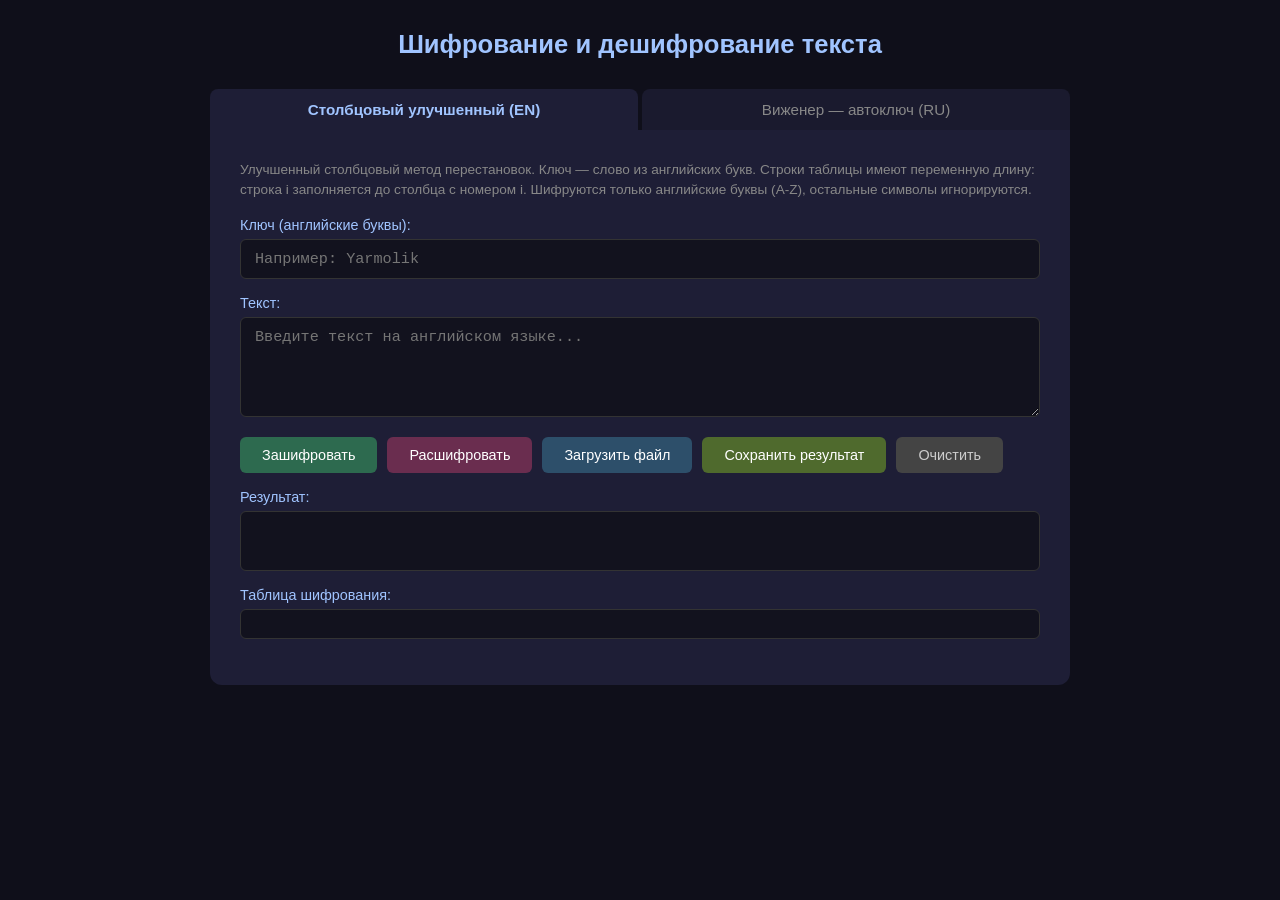
<file: lab1/index.html>
<!DOCTYPE html>
<html lang="ru">
<head>
    <meta charset="UTF-8">
    <meta name="viewport" content="width=device-width, initial-scale=1.0">
    <title>Лабораторная работа №2 — Шифрование</title>
    <style>
        * { margin: 0; padding: 0; box-sizing: border-box; }
        body {
            font-family: 'Segoe UI', Tahoma, Geneva, Verdana, sans-serif;
            background: #0f0f1a;
            color: #e0e0e0;
            min-height: 100vh;
        }
        .container {
            max-width: 900px;
            margin: 0 auto;
            padding: 30px 20px;
        }
        h1 {
            text-align: center;
            margin-bottom: 30px;
            font-size: 1.6em;
            color: #a0c4ff;
        }
        .tabs {
            display: flex;
            gap: 4px;
            margin-bottom: 0;
        }
        .tab-btn {
            flex: 1;
            padding: 12px 20px;
            border: none;
            background: #1a1a2e;
            color: #888;
            font-size: 0.95em;
            cursor: pointer;
            border-radius: 8px 8px 0 0;
            transition: all 0.2s;
        }
        .tab-btn.active {
            background: #1e1e36;
            color: #a0c4ff;
            font-weight: 600;
        }
        .tab-btn:hover { color: #ccc; }
        .tab-content {
            display: none;
            background: #1e1e36;
            padding: 30px;
            border-radius: 0 0 12px 12px;
        }
        .tab-content.active { display: block; }
        label {
            display: block;
            margin-bottom: 6px;
            font-weight: 500;
            color: #a0c4ff;
            font-size: 0.9em;
        }
        input[type="text"], textarea {
            width: 100%;
            padding: 10px 14px;
            border: 1px solid #333;
            border-radius: 6px;
            background: #12121e;
            color: #e0e0e0;
            font-size: 0.95em;
            font-family: 'Consolas', 'Courier New', monospace;
            margin-bottom: 16px;
            resize: vertical;
        }
        input[type="text"]:focus, textarea:focus {
            outline: none;
            border-color: #a0c4ff;
        }
        textarea { min-height: 100px; }
        .btn-row {
            display: flex;
            gap: 10px;
            margin-bottom: 16px;
            flex-wrap: wrap;
        }
        button {
            padding: 10px 22px;
            border: none;
            border-radius: 6px;
            font-size: 0.9em;
            cursor: pointer;
            transition: all 0.2s;
            font-weight: 500;
        }
        .btn-encrypt {
            background: #2d6a4f;
            color: #fff;
        }
        .btn-encrypt:hover { background: #40916c; }
        .btn-decrypt {
            background: #6a2d4f;
            color: #fff;
        }
        .btn-decrypt:hover { background: #91406c; }
        .btn-file {
            background: #2d4f6a;
            color: #fff;
        }
        .btn-file:hover { background: #406a91; }
        .btn-save {
            background: #4f6a2d;
            color: #fff;
        }
        .btn-save:hover { background: #6a9140; }
        .btn-clear {
            background: #444;
            color: #ccc;
        }
        .btn-clear:hover { background: #555; }
        .result-box {
            background: #12121e;
            border: 1px solid #333;
            border-radius: 6px;
            padding: 14px;
            min-height: 60px;
            font-family: 'Consolas', 'Courier New', monospace;
            white-space: pre-wrap;
            word-break: break-all;
            font-size: 0.95em;
            color: #c0ffc0;
            margin-bottom: 16px;
        }
        .table-viz {
            background: #12121e;
            border: 1px solid #333;
            border-radius: 6px;
            padding: 14px;
            margin-bottom: 16px;
            overflow-x: auto;
        }
        .table-viz table {
            border-collapse: collapse;
            font-family: 'Consolas', monospace;
        }
        .table-viz td, .table-viz th {
            border: 1px solid #333;
            padding: 6px 12px;
            text-align: center;
            min-width: 36px;
        }
        .table-viz th {
            background: #2a2a4a;
            color: #a0c4ff;
        }
        .table-viz .rank-row td {
            background: #1a1a30;
            color: #888;
            font-size: 0.85em;
        }
        .table-viz .empty-cell {
            background: #0a0a15;
            color: #333;
        }
        .info {
            font-size: 0.85em;
            color: #888;
            margin-bottom: 16px;
            line-height: 1.5;
        }
        .hidden-input { display: none; }
        .file-section {
            border-top: 1px solid #333;
            padding-top: 16px;
            margin-top: 8px;
        }
        .error { color: #ff6b6b; font-size: 0.9em; margin-bottom: 10px; }
    </style>
</head>
<body>
    <div class="container">
        <h1>Шифрование и дешифрование текста</h1>

        <div class="tabs">
            <button class="tab-btn active" onclick="switchTab('columnar')">Столбцовый улучшенный (EN)</button>
            <button class="tab-btn" onclick="switchTab('vigenere')">Виженер — автоключ (RU)</button>
        </div>

        <!-- Столбцовый метод -->
        <div id="tab-columnar" class="tab-content active">
            <div class="info">
                Улучшенный столбцовый метод перестановок. Ключ — слово из английских букв.
                Строки таблицы имеют переменную длину: строка i заполняется до столбца с номером i.
                Шифруются только английские буквы (A-Z), остальные символы игнорируются.
            </div>

            <label for="col-key">Ключ (английские буквы):</label>
            <input type="text" id="col-key" placeholder="Например: Yarmolik">

            <label for="col-input">Текст:</label>
            <textarea id="col-input" placeholder="Введите текст на английском языке..."></textarea>

            <div class="btn-row">
                <button class="btn-encrypt" onclick="columnarEncrypt()">Зашифровать</button>
                <button class="btn-decrypt" onclick="columnarDecrypt()">Расшифровать</button>
                <button class="btn-file" onclick="document.getElementById('col-file').click()">Загрузить файл</button>
                <button class="btn-save" onclick="saveResult('col')">Сохранить результат</button>
                <button class="btn-clear" onclick="clearAll('col')">Очистить</button>
                <input type="file" id="col-file" class="hidden-input" accept=".txt" onchange="loadFile(this, 'col-input')">
            </div>

            <div id="col-error" class="error"></div>

            <label>Результат:</label>
            <div id="col-result" class="result-box"></div>

            <label>Таблица шифрования:</label>
            <div id="col-table" class="table-viz"></div>
        </div>

        <!-- Виженер -->
        <div id="tab-vigenere" class="tab-content">
            <div class="info">
                Шифр Виженера с самогенерирующимся ключом (автоключ по открытому тексту).
                Ключ — слово из русских букв. Алфавит: А-Я (33 буквы, с Ё и Й). Индексация с 1.
                Шифруются только русские буквы, остальные символы игнорируются.
            </div>

            <label for="vig-key">Ключ (русские буквы):</label>
            <input type="text" id="vig-key" placeholder="Например: КЛЮЧ">

            <label for="vig-input">Текст:</label>
            <textarea id="vig-input" placeholder="Введите текст на русском языке..."></textarea>

            <div class="btn-row">
                <button class="btn-encrypt" onclick="vigenereEncrypt()">Зашифровать</button>
                <button class="btn-decrypt" onclick="vigenereDecrypt()">Расшифровать</button>
                <button class="btn-file" onclick="document.getElementById('vig-file').click()">Загрузить файл</button>
                <button class="btn-save" onclick="saveResult('vig')">Сохранить результат</button>
                <button class="btn-clear" onclick="clearAll('vig')">Очистить</button>
                <input type="file" id="vig-file" class="hidden-input" accept=".txt" onchange="loadFile(this, 'vig-input')">
            </div>

            <div id="vig-error" class="error"></div>

            <label>Результат:</label>
            <div id="vig-result" class="result-box"></div>

            <label>Детали шифрования:</label>
            <div id="vig-table" class="table-viz"></div>
        </div>
    </div>

    <script>
        // ==================== Общие функции ====================

        function switchTab(tab) {
            document.querySelectorAll('.tab-btn').forEach((btn, i) => {
                btn.classList.toggle('active', (tab === 'columnar' ? i === 0 : i === 1));
            });
            document.getElementById('tab-columnar').classList.toggle('active', tab === 'columnar');
            document.getElementById('tab-vigenere').classList.toggle('active', tab === 'vigenere');
        }

        function loadFile(input, targetId) {
            const file = input.files[0];
            if (!file) return;
            const reader = new FileReader();
            reader.onload = e => {
                document.getElementById(targetId).value = e.target.result;
            };
            reader.readAsText(file, 'UTF-8');
            input.value = '';
        }

        function saveResult(prefix) {
            const text = document.getElementById(prefix + '-result').textContent;
            if (!text) return;
            const blob = new Blob([text], { type: 'text/plain;charset=utf-8' });
            const a = document.createElement('a');
            a.href = URL.createObjectURL(blob);
            a.download = 'result.txt';
            a.click();
            URL.revokeObjectURL(a.href);
        }

        function clearAll(prefix) {
            document.getElementById(prefix + '-key').value = '';
            document.getElementById(prefix + '-input').value = '';
            document.getElementById(prefix + '-result').textContent = '';
            document.getElementById(prefix + '-table').innerHTML = '';
            document.getElementById(prefix + '-error').textContent = '';
        }

        // ==================== Столбцовый улучшенный ====================

        function getColumnRanks(key) {
            const letters = key.toUpperCase().split('');
            const indexed = letters.map((ch, i) => ({ ch, i }));
            indexed.sort((a, b) => a.ch < b.ch ? -1 : a.ch > b.ch ? 1 : a.i - b.i);
            const ranks = new Array(key.length);
            indexed.forEach((item, rank) => {
                ranks[item.i] = rank + 1;
            });
            return ranks;
        }

        function buildColumnarTable(text, key) {
            const ranks = getColumnRanks(key);
            const numCols = key.length;

            // rankToPos: rank -> physical column index
            const rankToPos = {};
            ranks.forEach((rank, pos) => { rankToPos[rank] = pos; });

            const rows = [];
            let idx = 0;
            let rowNum = 1;

            while (idx < text.length) {
                const currentRank = ((rowNum - 1) % numCols) + 1;
                const fillUpToPos = rankToPos[currentRank];
                const rowLength = Math.min(fillUpToPos + 1, text.length - idx);
                const row = text.slice(idx, idx + rowLength).split('');
                rows.push(row);
                idx += rowLength;
                rowNum++;
            }

            return { ranks, rows, rankToPos, numCols };
        }

        function columnarEncrypt() {
            const keyRaw = document.getElementById('col-key').value.trim();
            const inputText = document.getElementById('col-input').value;

            const key = keyRaw.toUpperCase().replace(/[^A-Z]/g, '');
            if (key.length < 2) {
                document.getElementById('col-error').textContent = 'Ключ должен содержать минимум 2 английские буквы.';
                return;
            }
            document.getElementById('col-error').textContent = '';

            const text = inputText.toUpperCase().replace(/[^A-Z]/g, '');
            if (!text) {
                document.getElementById('col-error').textContent = 'Текст не содержит английских букв.';
                return;
            }

            const { ranks, rows, rankToPos, numCols } = buildColumnarTable(text, key);

            // Read columns in rank order
            let result = '';
            for (let rank = 1; rank <= numCols; rank++) {
                const pos = rankToPos[rank];
                for (const row of rows) {
                    if (pos < row.length) {
                        result += row[pos];
                    }
                }
            }

            document.getElementById('col-result').textContent = result;
            renderColumnarTable(key, ranks, rows, numCols);
        }

        function columnarDecrypt() {
            const keyRaw = document.getElementById('col-key').value.trim();
            const inputText = document.getElementById('col-input').value;

            const key = keyRaw.toUpperCase().replace(/[^A-Z]/g, '');
            if (key.length < 2) {
                document.getElementById('col-error').textContent = 'Ключ должен содержать минимум 2 английские буквы.';
                return;
            }
            document.getElementById('col-error').textContent = '';

            const text = inputText.toUpperCase().replace(/[^A-Z]/g, '');
            if (!text) {
                document.getElementById('col-error').textContent = 'Текст не содержит английских букв.';
                return;
            }

            const ranks = getColumnRanks(key);
            const numCols = key.length;
            const rankToPos = {};
            ranks.forEach((rank, pos) => { rankToPos[rank] = pos; });

            // Reconstruct row lengths
            const rowLengths = [];
            let remaining = text.length;
            let rowNum = 1;
            while (remaining > 0) {
                const currentRank = ((rowNum - 1) % numCols) + 1;
                const fillUpToPos = rankToPos[currentRank];
                const rowLength = Math.min(fillUpToPos + 1, remaining);
                rowLengths.push(rowLength);
                remaining -= rowLength;
                rowNum++;
            }

            // Count characters per column
            const colCounts = new Array(numCols).fill(0);
            for (const len of rowLengths) {
                for (let c = 0; c < len; c++) {
                    colCounts[c]++;
                }
            }

            // Fill columns in rank order from ciphertext
            const columns = new Array(numCols).fill(null).map(() => []);
            let charIdx = 0;
            for (let rank = 1; rank <= numCols; rank++) {
                const pos = rankToPos[rank];
                for (let i = 0; i < colCounts[pos]; i++) {
                    columns[pos].push(text[charIdx++]);
                }
            }

            // Read row by row
            const rows = [];
            const colIndices = new Array(numCols).fill(0);
            let result = '';
            for (const len of rowLengths) {
                const row = [];
                for (let c = 0; c < len; c++) {
                    const ch = columns[c][colIndices[c]++];
                    row.push(ch);
                    result += ch;
                }
                rows.push(row);
            }

            document.getElementById('col-result').textContent = result;
            renderColumnarTable(key, ranks, rows, numCols);
        }

        function renderColumnarTable(key, ranks, rows, numCols) {
            const keyArr = key.toUpperCase().split('');
            let html = '<table>';

            // Key row
            html += '<tr>';
            for (let i = 0; i < numCols; i++) {
                html += `<th>${keyArr[i]}</th>`;
            }
            html += '</tr>';

            // Rank row
            html += '<tr class="rank-row">';
            for (let i = 0; i < numCols; i++) {
                html += `<td>${ranks[i]}</td>`;
            }
            html += '</tr>';

            // Data rows
            for (const row of rows) {
                html += '<tr>';
                for (let c = 0; c < numCols; c++) {
                    if (c < row.length) {
                        html += `<td>${row[c]}</td>`;
                    } else {
                        html += '<td class="empty-cell"></td>';
                    }
                }
                html += '</tr>';
            }

            html += '</table>';
            document.getElementById('col-table').innerHTML = html;
        }

        // ==================== Виженер с автоключом ====================

        const RU_ALPHA = 'АБВГДЕЁЖЗИЙКЛМНОПРСТУФХЦЧШЩЪЫЬЭЮЯ'; // 33 буквы, с Ё
        const ALPHA_SIZE = RU_ALPHA.length; // 33

        function filterRussian(text) {
            return text.toUpperCase()
                .replace(/[\u00CB\u00EB]/g, 'Ё')  // macOS латинская Ë/ë → кириллическая Ё
                .replace(/\u0415\u0308/g, 'Ё')     // NFD: Е+диакритика → Ё
                .split('').filter(ch => RU_ALPHA.includes(ch)).join('');
        }

        function vigenereEncrypt() {
            const keyRaw = document.getElementById('vig-key').value.trim();
            const inputText = document.getElementById('vig-input').value;

            const keyFiltered = filterRussian(keyRaw);
            if (keyFiltered.length < 1) {
                document.getElementById('vig-error').textContent = 'Ключ должен содержать хотя бы одну русскую букву.';
                return;
            }
            document.getElementById('vig-error').textContent = '';

            const text = filterRussian(inputText);
            if (!text) {
                document.getElementById('vig-error').textContent = 'Текст не содержит русских букв.';
                return;
            }

            const keyChars = keyFiltered.split('');
            let result = '';
            const details = [];

            for (let i = 0; i < text.length; i++) {
                let k;
                if (i < keyChars.length) {
                    k = keyChars[i];
                } else {
                    k = text[i - keyChars.length];
                }
                const pIdx = RU_ALPHA.indexOf(text[i]) + 1; // 1-based
                const kIdx = RU_ALPHA.indexOf(k) + 1;
                const cIdx = ((pIdx + kIdx - 2) % ALPHA_SIZE) + 1;
                result += RU_ALPHA[cIdx - 1];

                if (i < 30) {
                    details.push({ p: text[i], k: k, c: RU_ALPHA[cIdx - 1], pIdx, kIdx, cIdx });
                }
            }

            document.getElementById('vig-result').textContent = result;
            renderVigenereDetails(details, text.length);
        }

        function vigenereDecrypt() {
            const keyRaw = document.getElementById('vig-key').value.trim();
            const inputText = document.getElementById('vig-input').value;

            const keyFiltered = filterRussian(keyRaw);
            if (keyFiltered.length < 1) {
                document.getElementById('vig-error').textContent = 'Ключ должен содержать хотя бы одну русскую букву.';
                return;
            }
            document.getElementById('vig-error').textContent = '';

            const cipher = filterRussian(inputText);
            if (!cipher) {
                document.getElementById('vig-error').textContent = 'Текст не содержит русских букв.';
                return;
            }

            const keyChars = keyFiltered.split('');
            let result = '';
            const details = [];

            for (let i = 0; i < cipher.length; i++) {
                let k;
                if (i < keyChars.length) {
                    k = keyChars[i];
                } else {
                    k = result[i - keyChars.length];
                }
                const cIdx = RU_ALPHA.indexOf(cipher[i]) + 1; // 1-based
                const kIdx = RU_ALPHA.indexOf(k) + 1;
                const pIdx = ((cIdx - kIdx + ALPHA_SIZE) % ALPHA_SIZE) + 1;
                result += RU_ALPHA[pIdx - 1];

                if (i < 30) {
                    details.push({ p: RU_ALPHA[pIdx - 1], k: k, c: cipher[i], pIdx, kIdx, cIdx });
                }
            }

            document.getElementById('vig-result').textContent = result;
            renderVigenereDetails(details, cipher.length);
        }

        function renderVigenereDetails(details, totalLen) {
            if (!details.length) {
                document.getElementById('vig-table').innerHTML = '';
                return;
            }

            let html = '<table>';
            html += '<tr><th></th>';
            for (let i = 0; i < details.length; i++) html += `<th>${i + 1}</th>`;
            html += '</tr>';

            html += '<tr><td style="text-align:right;color:#a0c4ff;padding-right:10px"><b>Откр.</b></td>';
            for (const d of details) html += `<td>${d.p} <span style="color:#666;font-size:0.8em">(${d.pIdx})</span></td>`;
            html += '</tr>';

            html += '<tr><td style="text-align:right;color:#a0c4ff;padding-right:10px"><b>Ключ</b></td>';
            for (const d of details) html += `<td>${d.k} <span style="color:#666;font-size:0.8em">(${d.kIdx})</span></td>`;
            html += '</tr>';

            html += '<tr><td style="text-align:right;color:#a0c4ff;padding-right:10px"><b>Шифр</b></td>';
            for (const d of details) html += `<td style="color:#c0ffc0">${d.c} <span style="color:#666;font-size:0.8em">(${d.cIdx})</span></td>`;
            html += '</tr>';

            html += '</table>';

            if (totalLen > 30) {
                html += `<p style="color:#888;margin-top:8px;font-size:0.85em">Показаны первые 30 символов из ${totalLen}.</p>`;
            }

            document.getElementById('vig-table').innerHTML = html;
        }
    </script>
</body>
</html>
</file>
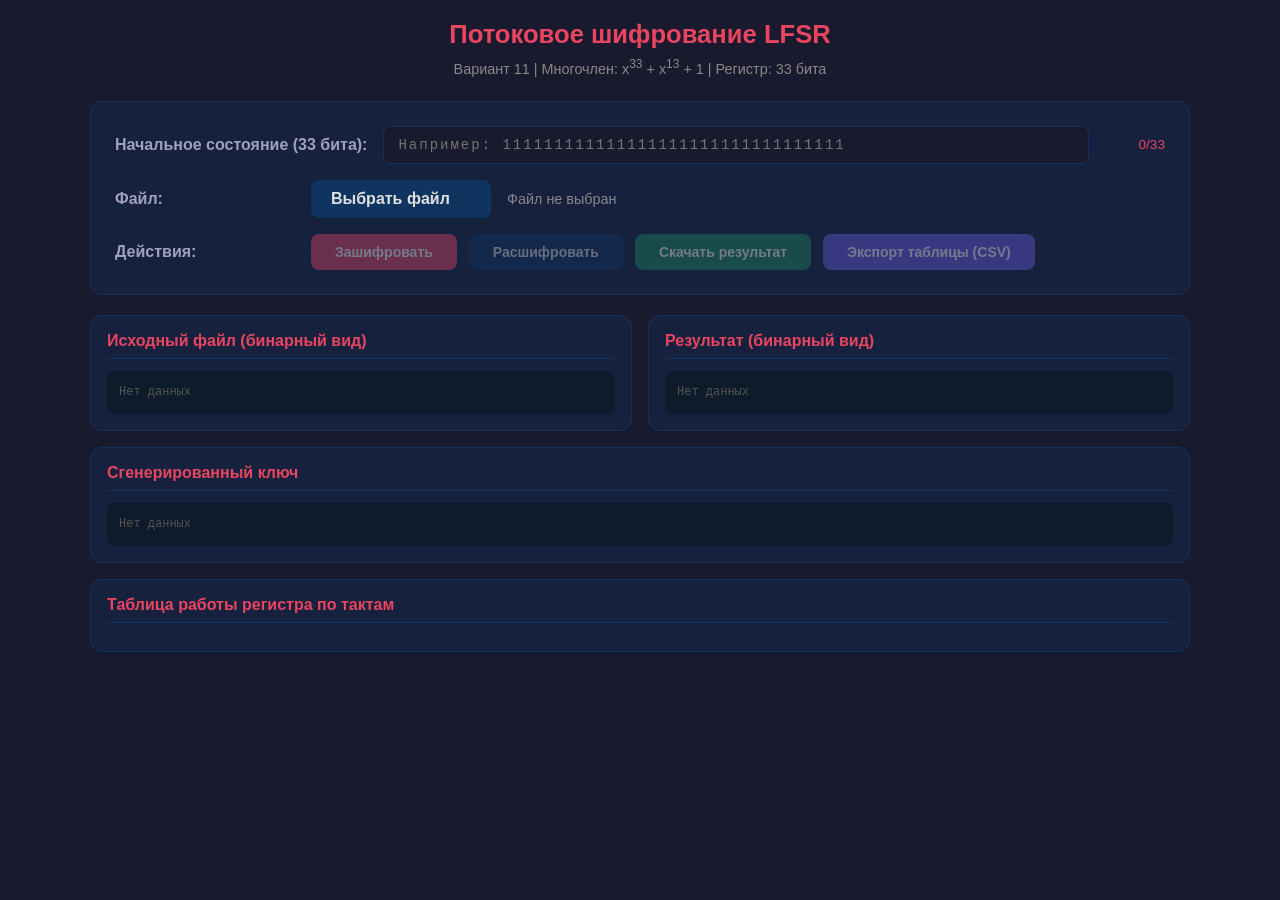
<file: lab2/index.html>
<!DOCTYPE html>
<html lang="ru">
<head>
    <meta charset="UTF-8">
    <meta name="viewport" content="width=device-width, initial-scale=1.0">
    <title>Лаб. 2 — Потоковое шифрование LFSR</title>
    <link rel="stylesheet" href="style.css">
</head>
<body>
    <div class="container">
        <h1>Потоковое шифрование LFSR</h1>
        <p class="subtitle">Вариант 11 | Многочлен: x<sup>33</sup> + x<sup>13</sup> + 1 | Регистр: 33 бита</p>

        <div id="status" class="status"></div>

        <div class="controls">
            <div class="control-row">
                <label for="initialState">Начальное состояние (33 бита):</label>
                <input type="text" id="initialState" maxlength="33"
                       placeholder="Например: 111111111111111111111111111111111">
                <span id="stateCounter" class="state-counter">0/33</span>
            </div>

            <div class="control-row">
                <label>Файл:</label>
                <label for="fileInput" class="file-label">Выбрать файл</label>
                <input type="file" id="fileInput">
                <span id="fileInfo" class="file-info">Файл не выбран</span>
            </div>

            <div class="control-row">
                <label>Действия:</label>
                <div class="btn-group">
                    <button class="btn-encrypt" id="btnEncrypt" disabled>Зашифровать</button>
                    <button class="btn-decrypt" id="btnDecrypt" disabled>Расшифровать</button>
                    <button class="btn-download" id="btnDownload" disabled>Скачать результат</button>
                    <button class="btn-csv" id="btnCSV" disabled>Экспорт таблицы (CSV)</button>
                </div>
            </div>
        </div>

        <div class="panels">
            <div class="panel">
                <h3>Исходный файл (бинарный вид)</h3>
                <div class="binary-view" id="originalBinary"></div>
            </div>
            <div class="panel">
                <h3>Результат (бинарный вид)</h3>
                <div class="binary-view" id="resultBinary"></div>
            </div>
            <div class="panel full-width">
                <h3>Сгенерированный ключ</h3>
                <div class="binary-view" id="keyBinary"></div>
            </div>
            <div class="panel full-width">
                <h3>Таблица работы регистра по тактам</h3>
                <div class="register-table-wrap" id="registerTable"></div>
            </div>
        </div>
    </div>

    <script src="lfsr.js"></script>
    <script src="cipher.js"></script>
    <script src="app.js"></script>
</body>
</html>
</file>
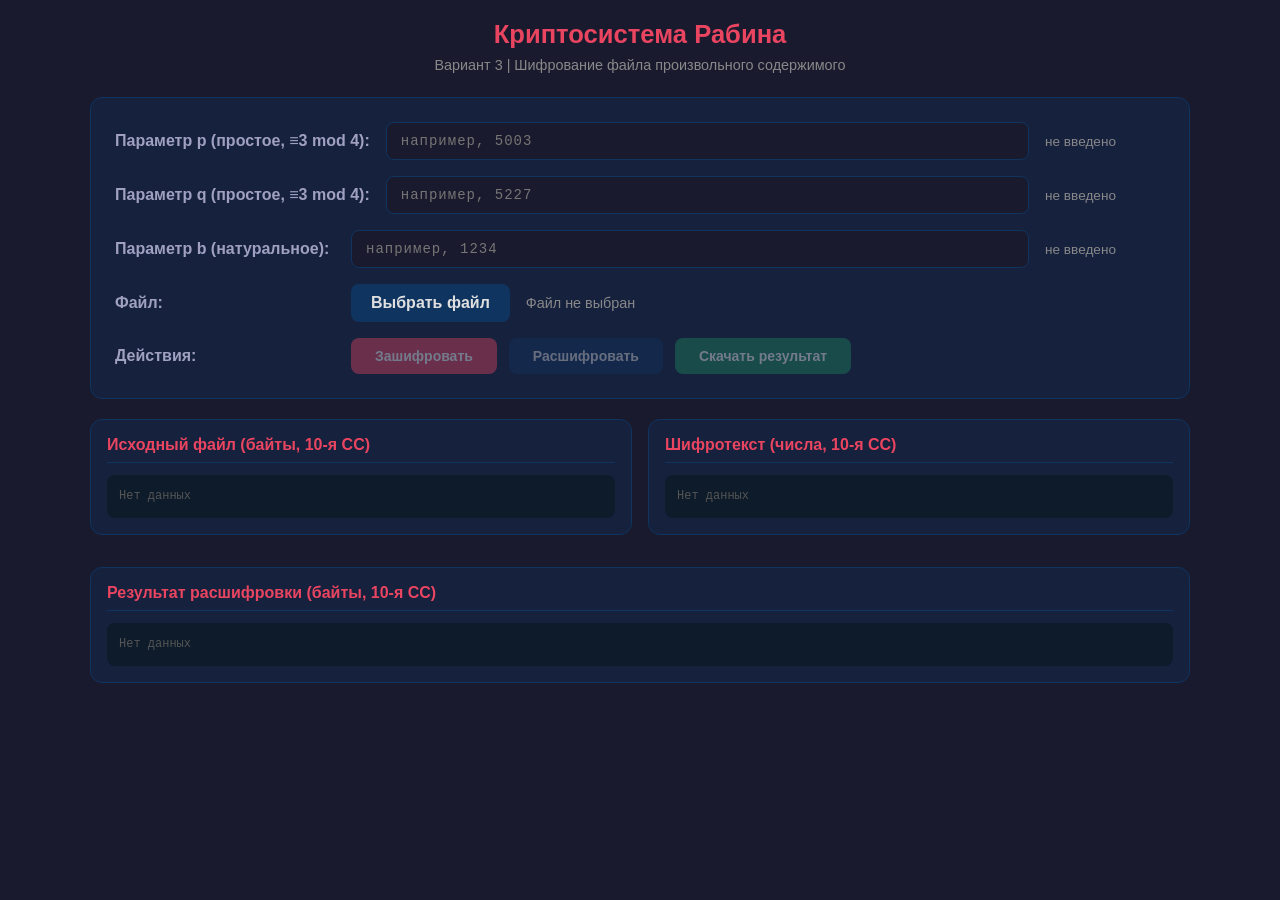
<file: lab3/index.html>
<!DOCTYPE html>
<html lang="ru">
<head>
    <meta charset="UTF-8">
    <meta name="viewport" content="width=device-width, initial-scale=1.0">
    <title>Лаб. 3 — Криптосистема Рабина</title>
    <link rel="stylesheet" href="style.css">
</head>
<body>
    <div class="container">
        <h1>Криптосистема Рабина</h1>
        <p class="subtitle">Вариант 3 | Шифрование файла произвольного содержимого</p>

        <div id="status" class="status"></div>

        <div class="controls">
            <div class="control-row">
                <label for="inputP">Параметр p (простое, ≡3 mod 4):</label>
                <input type="text" id="inputP" placeholder="например, 5003">
                <span id="pHint" class="param-hint"></span>
            </div>
            <div class="control-row">
                <label for="inputQ">Параметр q (простое, ≡3 mod 4):</label>
                <input type="text" id="inputQ" placeholder="например, 5227">
                <span id="qHint" class="param-hint"></span>
            </div>
            <div class="control-row">
                <label for="inputB">Параметр b (натуральное):</label>
                <input type="text" id="inputB" placeholder="например, 1234">
                <span id="bHint" class="param-hint"></span>
            </div>
            <div class="control-row">
                <label>Файл:</label>
                <label for="fileInput" class="file-label">Выбрать файл</label>
                <input type="file" id="fileInput">
                <span id="fileInfo" class="file-info">Файл не выбран</span>
            </div>

            <div class="control-row">
                <label>Действия:</label>
                <div class="btn-group">
                    <button class="btn-encrypt" id="btnEncrypt" disabled>Зашифровать</button>
                    <button class="btn-decrypt" id="btnDecrypt" disabled>Расшифровать</button>
                    <button class="btn-download" id="btnDownload" disabled>Скачать результат</button>
                </div>
            </div>
        </div>

        <div id="errorBox" class="error-box"></div>

        <div class="panels">
            <div class="panel">
                <h3>Исходный файл (байты, 10-я СС)</h3>
                <div class="binary-view" id="originalView"></div>
            </div>
            <div class="panel">
                <h3>Шифротекст (числа, 10-я СС)</h3>
                <div class="binary-view" id="cipherView"></div>
            </div>
            <div class="panel full-width">
                <h3>Результат расшифровки (байты, 10-я СС)</h3>
                <div class="binary-view" id="resultView"></div>
            </div>
        </div>
    </div>

    <script src="algorithms.js"></script>
    <script src="rabin.js"></script>
    <script src="app.js"></script>
</body>
</html>
</file>
<file: lab2/style.css>
* {
    margin: 0;
    padding: 0;
    box-sizing: border-box;
}

body {
    font-family: 'Segoe UI', Tahoma, Geneva, Verdana, sans-serif;
    background: #1a1a2e;
    color: #e0e0e0;
    min-height: 100vh;
    padding: 20px;
}

h1 {
    text-align: center;
    color: #e94560;
    margin-bottom: 8px;
    font-size: 1.6em;
}

.subtitle {
    text-align: center;
    color: #888;
    margin-bottom: 24px;
    font-size: 0.9em;
}

.container {
    max-width: 1100px;
    margin: 0 auto;
}

/* Панель управления */
.controls {
    background: #16213e;
    border-radius: 12px;
    padding: 24px;
    margin-bottom: 20px;
    border: 1px solid #0f3460;
}

.control-row {
    display: flex;
    align-items: center;
    gap: 16px;
    margin-bottom: 16px;
    flex-wrap: wrap;
}

.control-row:last-child {
    margin-bottom: 0;
}

label {
    font-weight: 600;
    min-width: 180px;
    color: #a0a0c0;
}

input[type="text"] {
    flex: 1;
    padding: 10px 14px;
    border: 1px solid #0f3460;
    border-radius: 8px;
    background: #1a1a2e;
    color: #e0e0e0;
    font-family: 'Courier New', monospace;
    font-size: 14px;
    letter-spacing: 2px;
}

input[type="text"]:focus {
    outline: none;
    border-color: #e94560;
    box-shadow: 0 0 8px rgba(233, 69, 96, 0.3);
}

input[type="file"] {
    display: none;
}

.file-label {
    display: inline-block;
    padding: 10px 20px;
    background: #0f3460;
    color: #e0e0e0;
    border-radius: 8px;
    cursor: pointer;
    transition: background 0.2s;
}

.file-label:hover {
    background: #1a4a8a;
}

.file-info {
    color: #888;
    font-size: 0.9em;
}

.btn-group {
    display: flex;
    gap: 12px;
    flex-wrap: wrap;
}

button {
    padding: 10px 24px;
    border: none;
    border-radius: 8px;
    font-size: 14px;
    font-weight: 600;
    cursor: pointer;
    transition: all 0.2s;
}

button:disabled {
    opacity: 0.4;
    cursor: not-allowed;
}

.btn-encrypt {
    background: #e94560;
    color: #fff;
}
.btn-encrypt:hover:not(:disabled) {
    background: #ff6b81;
}

.btn-decrypt {
    background: #0f3460;
    color: #e0e0e0;
}
.btn-decrypt:hover:not(:disabled) {
    background: #1a4a8a;
}

.btn-download {
    background: #1b8a5a;
    color: #fff;
}
.btn-download:hover:not(:disabled) {
    background: #22b573;
}

.btn-csv {
    background: #6c5ce7;
    color: #fff;
}
.btn-csv:hover:not(:disabled) {
    background: #8677ed;
}

/* Панели отображения */
.panels {
    display: grid;
    grid-template-columns: 1fr 1fr;
    gap: 16px;
    margin-bottom: 20px;
}

.panel {
    background: #16213e;
    border-radius: 12px;
    padding: 16px;
    border: 1px solid #0f3460;
}

.panel.full-width {
    grid-column: 1 / -1;
}

.panel h3 {
    color: #e94560;
    margin-bottom: 12px;
    font-size: 1em;
    border-bottom: 1px solid #0f3460;
    padding-bottom: 8px;
}

.binary-view {
    font-family: 'Courier New', monospace;
    font-size: 12px;
    line-height: 1.6;
    white-space: pre-wrap;
    word-break: break-all;
    max-height: 300px;
    overflow-y: auto;
    color: #7fdbca;
    background: #0d1b2a;
    padding: 12px;
    border-radius: 8px;
}

.binary-view:empty::before {
    content: 'Нет данных';
    color: #555;
}

/* Статус */
.status {
    text-align: center;
    padding: 12px;
    margin-bottom: 16px;
    border-radius: 8px;
    display: none;
}

.status.success {
    display: block;
    background: rgba(27, 138, 90, 0.2);
    border: 1px solid #1b8a5a;
    color: #22b573;
}

.status.error {
    display: block;
    background: rgba(233, 69, 96, 0.2);
    border: 1px solid #e94560;
    color: #ff6b81;
}

/* Валидация */
.state-counter {
    color: #888;
    font-size: 0.85em;
    min-width: 60px;
    text-align: right;
}

.state-counter.valid {
    color: #1b8a5a;
}

.state-counter.invalid {
    color: #e94560;
}

/* Скроллбар */
.binary-view::-webkit-scrollbar {
    width: 6px;
}
.binary-view::-webkit-scrollbar-track {
    background: #0d1b2a;
}
.binary-view::-webkit-scrollbar-thumb {
    background: #0f3460;
    border-radius: 3px;
}

/* Таблица регистра */
.register-table-wrap {
    max-height: 400px;
    overflow: auto;
}

.register-table-wrap table {
    border-collapse: collapse;
    font-family: 'Courier New', monospace;
    font-size: 11px;
    width: 100%;
}

.register-table-wrap th,
.register-table-wrap td {
    border: 1px solid #0f3460;
    padding: 3px 5px;
    text-align: center;
    white-space: nowrap;
}

.register-table-wrap th {
    background: #0f3460;
    color: #e0e0e0;
    position: sticky;
    top: 0;
    z-index: 1;
}

.register-table-wrap td {
    color: #7fdbca;
}

.register-table-wrap tr:hover td {
    background: rgba(233, 69, 96, 0.1);
}
</file>
<file: lab3/style.css>
* {
    margin: 0;
    padding: 0;
    box-sizing: border-box;
}

body {
    font-family: 'Segoe UI', Tahoma, Geneva, Verdana, sans-serif;
    background: #1a1a2e;
    color: #e0e0e0;
    min-height: 100vh;
    padding: 20px;
}

h1 {
    text-align: center;
    color: #e94560;
    margin-bottom: 8px;
    font-size: 1.6em;
}

.subtitle {
    text-align: center;
    color: #888;
    margin-bottom: 24px;
    font-size: 0.9em;
}

.container {
    max-width: 1100px;
    margin: 0 auto;
}

/* Панель управления */
.controls {
    background: #16213e;
    border-radius: 12px;
    padding: 24px;
    margin-bottom: 20px;
    border: 1px solid #0f3460;
}

.control-row {
    display: flex;
    align-items: center;
    gap: 16px;
    margin-bottom: 16px;
    flex-wrap: wrap;
}

.control-row:last-child {
    margin-bottom: 0;
}

label {
    font-weight: 600;
    min-width: 220px;
    color: #a0a0c0;
}

input[type="text"] {
    flex: 1;
    padding: 10px 14px;
    border: 1px solid #0f3460;
    border-radius: 8px;
    background: #1a1a2e;
    color: #e0e0e0;
    font-family: 'Courier New', monospace;
    font-size: 14px;
    letter-spacing: 1px;
}

input[type="text"]:focus {
    outline: none;
    border-color: #e94560;
    box-shadow: 0 0 8px rgba(233, 69, 96, 0.3);
}

input[type="file"] {
    display: none;
}

.file-label {
    display: inline-block;
    padding: 10px 20px;
    background: #0f3460;
    color: #e0e0e0;
    border-radius: 8px;
    cursor: pointer;
    transition: background 0.2s;
    min-width: auto;
    font-weight: 600;
}

.file-label:hover {
    background: #1a4a8a;
}

.file-info {
    color: #888;
    font-size: 0.9em;
}

.param-hint {
    color: #888;
    font-size: 0.85em;
    min-width: 120px;
}

.param-hint.valid {
    color: #1b8a5a;
}

.param-hint.invalid {
    color: #e94560;
}

.btn-group {
    display: flex;
    gap: 12px;
    flex-wrap: wrap;
}

button {
    padding: 10px 24px;
    border: none;
    border-radius: 8px;
    font-size: 14px;
    font-weight: 600;
    cursor: pointer;
    transition: all 0.2s;
}

button:disabled {
    opacity: 0.4;
    cursor: not-allowed;
}

.btn-encrypt {
    background: #e94560;
    color: #fff;
}
.btn-encrypt:hover:not(:disabled) {
    background: #ff6b81;
}

.btn-decrypt {
    background: #0f3460;
    color: #e0e0e0;
}
.btn-decrypt:hover:not(:disabled) {
    background: #1a4a8a;
}

.btn-download {
    background: #1b8a5a;
    color: #fff;
}
.btn-download:hover:not(:disabled) {
    background: #22b573;
}

/* Панели отображения */
.panels {
    display: grid;
    grid-template-columns: 1fr 1fr;
    gap: 16px;
    margin-bottom: 20px;
}

.panel {
    background: #16213e;
    border-radius: 12px;
    padding: 16px;
    border: 1px solid #0f3460;
    margin-bottom: 16px;
}

.panel.full-width {
    grid-column: 1 / -1;
}

.panel h3 {
    color: #e94560;
    margin-bottom: 12px;
    font-size: 1em;
    border-bottom: 1px solid #0f3460;
    padding-bottom: 8px;
}

.binary-view {
    font-family: 'Courier New', monospace;
    font-size: 12px;
    line-height: 1.6;
    white-space: pre-wrap;
    word-break: break-all;
    max-height: 300px;
    overflow-y: auto;
    color: #7fdbca;
    background: #0d1b2a;
    padding: 12px;
    border-radius: 8px;
}

.binary-view:empty::before {
    content: 'Нет данных';
    color: #555;
}

/* Статус */
.status {
    text-align: center;
    padding: 12px;
    margin-bottom: 16px;
    border-radius: 8px;
    display: none;
}

.status.success {
    display: block;
    background: rgba(27, 138, 90, 0.2);
    border: 1px solid #1b8a5a;
    color: #22b573;
}

.status.error {
    display: block;
    background: rgba(233, 69, 96, 0.2);
    border: 1px solid #e94560;
    color: #ff6b81;
}

.status.info {
    display: block;
    background: rgba(108, 92, 231, 0.15);
    border: 1px solid #6c5ce7;
    color: #b3a9f0;
}

.error-box {
    display: none;
    background: rgba(233, 69, 96, 0.1);
    border: 1px solid #e94560;
    color: #ff6b81;
    border-radius: 8px;
    padding: 12px 16px;
    margin-bottom: 16px;
    font-size: 0.92em;
}

.error-box.visible {
    display: block;
}

.error-box ul {
    margin: 4px 0 0 18px;
}

/* Скроллбар */
.binary-view::-webkit-scrollbar,
.register-table-wrap::-webkit-scrollbar {
    width: 6px;
    height: 6px;
}
.binary-view::-webkit-scrollbar-track,
.register-table-wrap::-webkit-scrollbar-track {
    background: #0d1b2a;
}
.binary-view::-webkit-scrollbar-thumb,
.register-table-wrap::-webkit-scrollbar-thumb {
    background: #0f3460;
    border-radius: 3px;
}

/* Таблицы демонстраций */
.register-table-wrap {
    max-height: 420px;
    overflow: auto;
    background: #0d1b2a;
    border-radius: 8px;
    padding: 4px;
}

.register-table-wrap table {
    border-collapse: collapse;
    font-family: 'Courier New', monospace;
    font-size: 12px;
    width: 100%;
}

.register-table-wrap th,
.register-table-wrap td {
    border: 1px solid #0f3460;
    padding: 4px 8px;
    text-align: center;
    white-space: nowrap;
}

.register-table-wrap th {
    background: #0f3460;
    color: #e0e0e0;
    position: sticky;
    top: 0;
    z-index: 1;
}

.register-table-wrap td {
    color: #7fdbca;
}

.register-table-wrap tr:hover td {
    background: rgba(233, 69, 96, 0.1);
}
</file>
